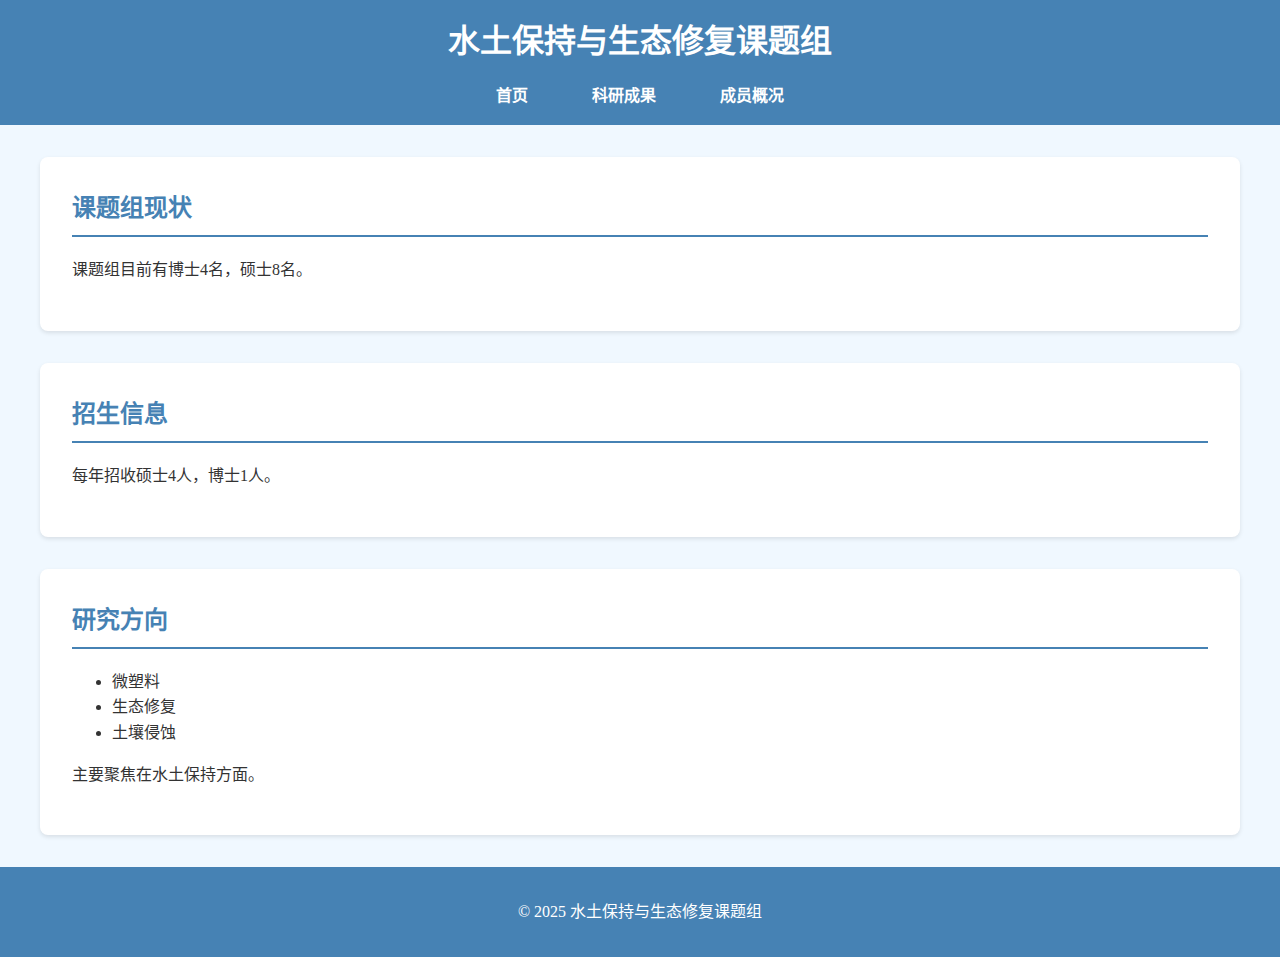
<file: members.html>
<!DOCTYPE html>
<html lang="zh-CN">
<head>
    <meta charset="UTF-8">
    <meta name="viewport" content="width=device-width, initial-scale=1.0">
    <title>成员概况 - 水土保持与生态修复课题组</title>
    <link rel="stylesheet" href="style.css">
</head>
<body>
    <header>
        <h1>水土保持与生态修复课题组</h1>
        <nav>
            <ul>
                <li><a href="index.html">首页</a></li>
                <li><a href="research.html">科研成果</a></li>
                <li><a href="members.html">成员概况</a></li>
            </ul>
        </nav>
    </header>

    <main>
        <section id="current-members">
            <h2>课题组现状</h2>
            <p>课题组目前有博士4名，硕士8名。</p>
        </section>

        <section id="recruitment">
            <h2>招生信息</h2>
            <p>每年招收硕士4人，博士1人。</p>
        </section>

        <section id="research-directions">
            <h2>研究方向</h2>
            <ul>
                <li>微塑料</li>
                <li>生态修复</li>
                <li>土壤侵蚀</li>
            </ul>
            <p>主要聚焦在水土保持方面。</p>
        </section>
    </main>

    <footer>
        <p>© 2025 水土保持与生态修复课题组</p>
    </footer>
</body>
</html>
</file>
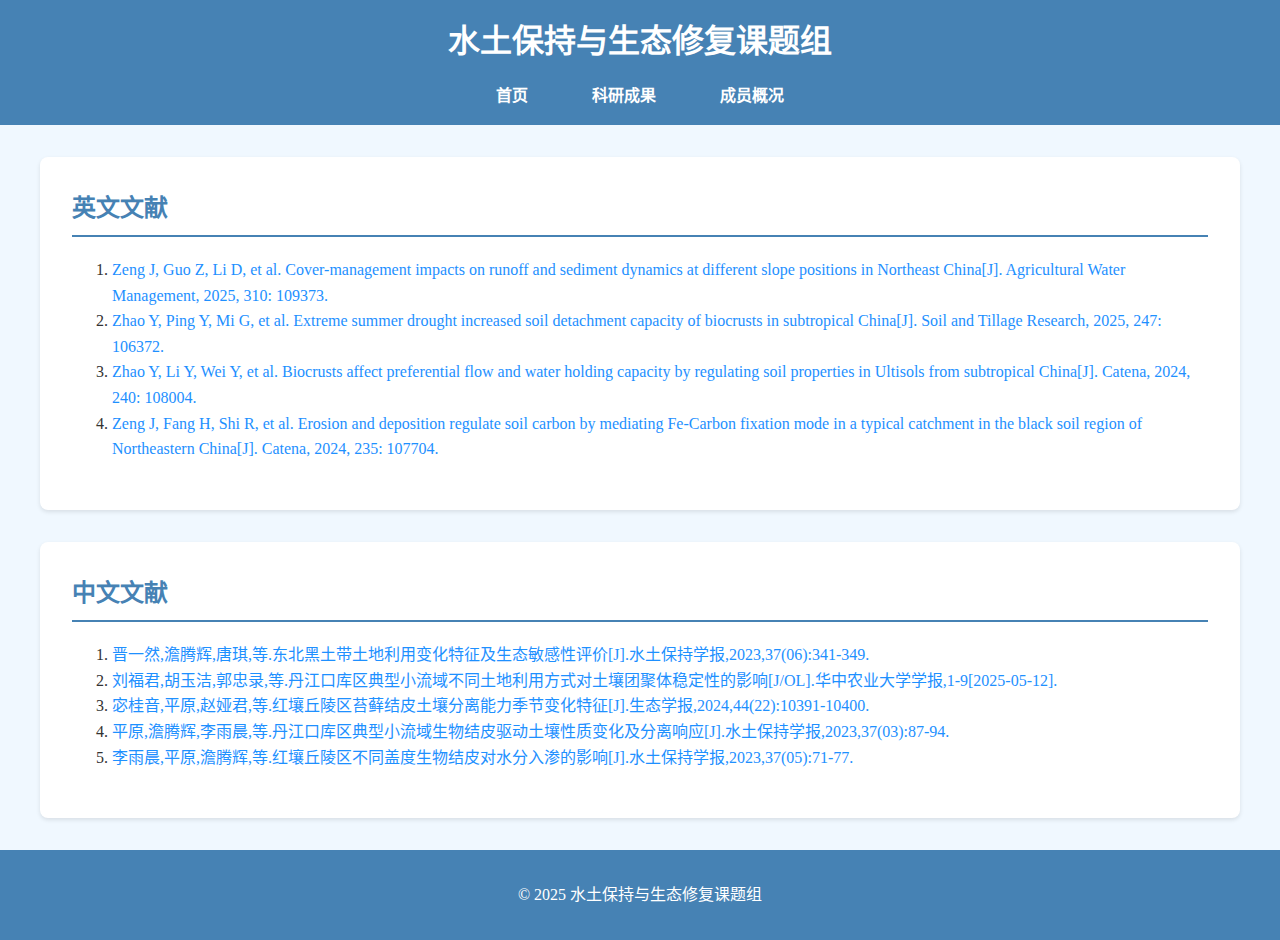
<file: research.html>
<!DOCTYPE html>
<html lang="zh-CN">
<head>
    <meta charset="UTF-8">
    <meta name="viewport" content="width=device-width, initial-scale=1.0">
    <title>科研成果 - 水土保持与生态修复课题组</title>
    <link rel="stylesheet" href="style.css">
</head>
<body>
    <header>
        <h1>水土保持与生态修复课题组</h1>
        <nav>
            <ul>
                <li><a href="index.html">首页</a></li>
                <li><a href="research.html">科研成果</a></li>
                <li><a href="members.html">成员概况</a></li>
            </ul>
        </nav>
    </header>

    <main>
        <section id="english-papers">
            <h2>英文文献</h2>
            <ol>
                <li>
                    <a href="https://doi.org/10.1016/j.agwat.2025.109373" target="_blank">
                        Zeng J, Guo Z, Li D, et al. Cover-management impacts on runoff and sediment dynamics at different slope positions in Northeast China[J]. Agricultural Water Management, 2025, 310: 109373.
                    </a>
                </li>
                <li>
                    <a href="https://doi.org/10.1016/j.still.2025.106372" target="_blank">
                        Zhao Y, Ping Y, Mi G, et al. Extreme summer drought increased soil detachment capacity of biocrusts in subtropical China[J]. Soil and Tillage Research, 2025, 247: 106372.
                    </a>
                </li>
                <li>
                    <a href="https://doi.org/10.1016/j.catena.2024.108004" target="_blank">
                        Zhao Y, Li Y, Wei Y, et al. Biocrusts affect preferential flow and water holding capacity by regulating soil properties in Ultisols from subtropical China[J]. Catena, 2024, 240: 108004.
                    </a>
                </li>
                <li>
                    <a href="https://doi.org/10.1016/j.catena.2024.107704" target="_blank">
                        Zeng J, Fang H, Shi R, et al. Erosion and deposition regulate soil carbon by mediating Fe-Carbon fixation mode in a typical catchment in the black soil region of Northeastern China[J]. Catena, 2024, 235: 107704.
                    </a>
                </li>
            </ol>
        </section>

        <section id="chinese-papers">
            <h2>中文文献</h2>
            <ol>
                <li>
                    <a href="https://doi.org/10.13870/j.cnki.stbcxb.2023.06.043" target="_blank">
                        晋一然,澹腾辉,唐琪,等.东北黑土带土地利用变化特征及生态敏感性评价[J].水土保持学报,2023,37(06):341-349.
                    </a>
                </li>
                <li>
                    <a href="http://kns.cnki.net/kcms/detail/42.1181.S.20250415.2014.002.html" target="_blank">
                        刘福君,胡玉洁,郭忠录,等.丹江口库区典型小流域不同土地利用方式对土壤团聚体稳定性的影响[J/OL].华中农业大学学报,1-9[2025-05-12].
                    </a>
                </li>
                <li>
                    <a href="https://doi.org/10.20103/j.stxb.202402200353" target="_blank">
                        宓桂音,平原,赵娅君,等.红壤丘陵区苔藓结皮土壤分离能力季节变化特征[J].生态学报,2024,44(22):10391-10400.
                    </a>
                </li>
                <li>
                    <a href="https://doi.org/10.13870/j.cnki.stbcxb.2023.03.012" target="_blank">
                        平原,澹腾辉,李雨晨,等.丹江口库区典型小流域生物结皮驱动土壤性质变化及分离响应[J].水土保持学报,2023,37(03):87-94.
                    </a>
                </li>
                <li>
                    <a href="https://doi.org/10.13870/j.cnki.stbcxb.2023.05.009" target="_blank">
                        李雨晨,平原,澹腾辉,等.红壤丘陵区不同盖度生物结皮对水分入渗的影响[J].水土保持学报,2023,37(05):71-77.
                    </a>
                </li>
            </ol>
        </section>
    </main>

    <footer>
        <p>© 2025 水土保持与生态修复课题组</p>
    </footer>
</body>
</html>
</file>
<file: style.css>
/* Base styles */
body {
    font-family: 'Times New Roman', Times, serif;
    line-height: 1.6;
    margin: 0;
    padding: 0;
    color: #333;
    background-color: #f0f8ff; /* Light blue background */
}

/* Header styles */
header {
    background-color: #4682b4; /* Steel blue */
    color: white;
    padding: 1rem;
    text-align: center;
}

header h1 {
    margin: 0;
    font-size: 2rem;
}

nav ul {
    list-style: none;
    padding: 0;
    display: flex;
    justify-content: center;
    gap: 2rem;
    margin: 1rem 0 0;
}

nav a {
    color: white;
    text-decoration: none;
    font-weight: bold;
    padding: 0.5rem 1rem;
    border-radius: 4px;
    transition: background-color 0.3s;
}

nav a:hover {
    background-color: #5f9ea0; /* Cadet blue */
}

/* Main content styles */
main {
    max-width: 1200px;
    margin: 2rem auto;
    padding: 0 1rem;
}

section {
    background-color: white;
    padding: 2rem;
    margin-bottom: 2rem;
    border-radius: 8px;
    box-shadow: 0 2px 4px rgba(0,0,0,0.1);
}

h2 {
    color: #4682b4;
    border-bottom: 2px solid #4682b4;
    padding-bottom: 0.5rem;
    margin-top: 0;
}

/* Footer styles */
footer {
    text-align: center;
    padding: 1rem;
    background-color: #4682b4;
    color: white;
    margin-top: 2rem;
}

/* Link styles */
a {
    color: #1e90ff; /* Dodger blue */
    text-decoration: none;
}

a:hover {
    text-decoration: underline;
}

/* Responsive design */
@media (max-width: 768px) {
    nav ul {
        flex-direction: column;
        gap: 0.5rem;
    }
}

/* 图片行容器 */
.image-row {
    display: flex;
    justify-content: space-between; /* 均匀分布 */
    gap: 20px; /* 图片间距 */
    margin: 25px 0;
    padding: 15px 0;
    overflow: hidden; /* 防止内容溢出 */
}

/* 单个图片样式 */
.image-row img {
    flex: 1; /* 等分容器宽度 */
    min-width: 0; /* 修复flex布局的溢出问题 */
    max-width: 30%; /* 控制最大宽度 */
    height: 250px; /* 固定高度 */
    object-fit: cover; /* 保持比例填充容器 */
    border-radius: 8px;
    box-shadow: 0 2px 8px rgba(0,0,0,0.1);
    transition: transform 0.3s ease;
}

/* 悬停效果 */
.image-row img:hover {
    transform: scale(1.03);
    cursor: pointer;
}

/* 移动端适配 */
@media (max-width: 768px) {
    .image-row {
        flex-wrap: wrap; /* 小屏幕换行 */
        justify-content: center;
    }
    
    .image-row img {
        flex: none;
        width: 100%;
        max-width: 400px;
        margin-bottom: 15px;
    }
}
</file>
